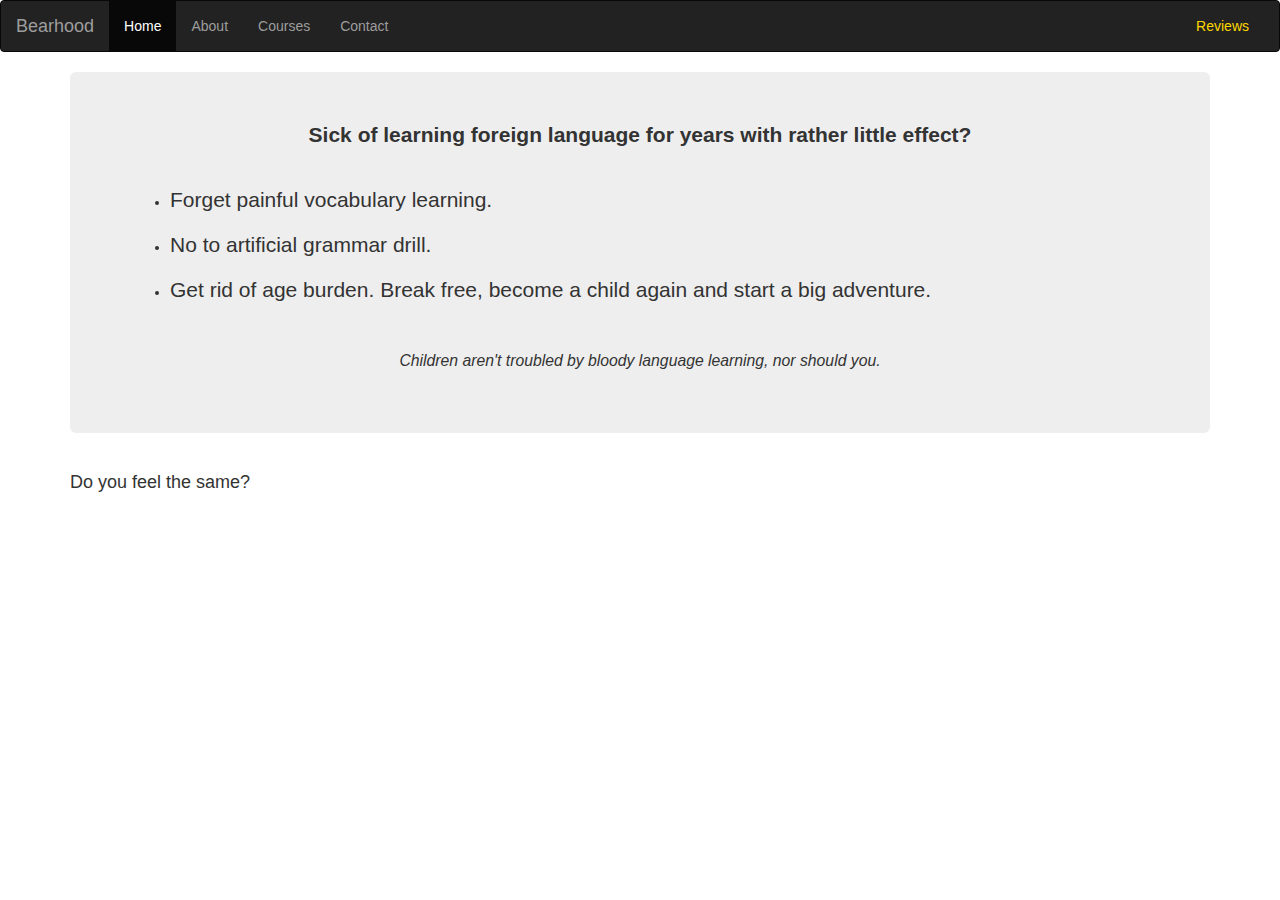
<file: index.html>
<!DOCTYPE html>
<html>
  <head>
    <meta charset="utf-8">
    <title>Bearhood</title>

    <script
      src="https://code.jquery.com/jquery-3.1.1.min.js"
      integrity="sha256-hVVnYaiADRTO2PzUGmuLJr8BLUSjGIZsDYGmIJLv2b8="
      crossorigin="anonymous"></script>
    <!-- Latest compiled and minified CSS -->
    <link rel="stylesheet" href="https://maxcdn.bootstrapcdn.com/bootstrap/3.3.7/css/bootstrap.min.css" integrity="sha384-BVYiiSIFeK1dGmJRAkycuHAHRg32OmUcww7on3RYdg4Va+PmSTsz/K68vbdEjh4u" crossorigin="anonymous">
    <link rel="stylesheet" href="bearhood.css">

    <meta name="viewport" content="width=device-width, initial-scale=1">
    <link rel='shortcut icon' type='image/x-icon' href='pics\favicon.ico'>
  </head>

  <body>

<!-- Presmerovanie z weebly cez: --> 
<!-- <script type="text/javascript">window.location.href = "http://www.w3schools.com";</script> -->

    <!-- DOCUMENTATION NAVBAR -->

    <nav class="navbar navbar-default navbar-inverse ">
      

      <!-- Inside of a Container -->
    <div class="container-fluid">

      <!-- Brand and toggle get grouped for better mobile display -->
      <!-- This is the actual code that create the "hamburger icon" -->
      <!-- The data-target grabs ids to put into the icon -->
      <div class="navbar-header">
        <button type="button" class="navbar-toggle collapsed" data-toggle="collapse" data-target="#bs-example-navbar-collapse-1" aria-expanded="false">

          <!--  Code for the hamburger icon-->
          <span class="sr-only">Toggle navigation</span>
          <span class="icon-bar"></span>
          <span class="icon-bar"></span>
          <span class="icon-bar"></span>
        </button>

        <a class="navbar-brand" href="#">Bearhood</a>
      </div>

      <!-- Anything inside of collapse navbar-collapse goes into the "hamburger" -->
      <div class="collapse navbar-collapse" id="bs-example-navbar-collapse-1">
        <ul class="nav navbar-nav">

          <li class="active"><a href="index.html">Home</a></li>
          <li><a href="about.html">About</a></li>
          <li><a href="courses.html">Courses</a></li>
          <li><a href="contact.html">Contact</a></li>
 
             <!-- Use this to separate a new link -->

   
            </ul>
          </li>
        </ul>

       <!-- Stuff on the Right -->

        <ul class="nav navbar-nav navbar-right">
          <li><a id="reviews" href="https://www.google.sk/search?q=bearhood&oq=bearhood&aqs=chrome..69i57j69i60j0j69i60l2j0.6743j0j4&sourceid=chrome&ie=UTF-8#lrd=0x476c8b8155555555:0x6140256f4dfc06b,1,," target="_blank">Reviews</a></li>
        </ul>

      </div><!-- /.navbar-collapse -->
    </div><!-- /.container-fluid -->
  </nav>

  <!-- Forest image -->
<!--   <div class="container">

  <img src="forest.jpg" class="img-responsive" alt="Responsive image" >
  </div>
 -->

   <!-- OTHER STUFF ON THE PAGE -->

  <div class="container">
    <div class="jumbotron">
      <center><p><strong>Sick of learning foreign language for years with rather little effect?</strong></p></center>
      <br>
      <ul>
        <li><p>Forget painful vocabulary learning.</p></li>
        <li><p>No to artificial grammar drill.</p></li>
        <li><p>Get rid of age burden. Break free, become a child again and start a big adventure.</p></li>
      </ul>
      <br>
      <center><p><i><sub>Children aren't troubled by bloody language learning, nor should you.</sub></i></p></center>

    </div>

  </div>
  <div class="container">
    <h4>Do you feel the same?</h4>
    <div class="row">
      <div class="col-lg-6 col-md-6 col-sm-6 col-xs-12">
        <div class="embed-responsive embed-responsive-16by9">
          <iframe id="video" width="560" height="315" src="https://www.youtube.com/embed/V2liE-HiMcM?rel=0" frameborder="0" allow="accelerometer;" allowfullscreen></iframe>
        </div>
      </div>
     <div class="col-lg-6 col-md-6 col-sm-6 col-xs-12">
        <div class="embed-responsive embed-responsive-16by9">
          <iframe id="video" width="290" height="163" src="https://www.youtube.com/embed/HzcTKiwN_ZE?rel=0" frameborder="0" allowfullscreen=""></iframe>
        </div>
      </div>

    </div>
  </div>



  <!-- Need to have JQuery and Javascript for DropDown Actions to work -->

  <script
  src="https://code.jquery.com/jquery-3.1.1.js"
  integrity="sha256-16cdPddA6VdVInumRGo6IbivbERE8p7CQR3HzTBuELA="
  crossorigin="anonymous"></script>  <!-- Latest compiled and minified JavaScript -->
  <script src="https://maxcdn.bootstrapcdn.com/bootstrap/3.3.7/js/bootstrap.min.js" integrity="sha384-Tc5IQib027qvyjSMfHjOMaLkfuWVxZxUPnCJA7l2mCWNIpG9mGCD8wGNIcPD7Txa" crossorigin="anonymous"></script>
   
  <script src="bearhood.js"></script>



</body>
</html>
</file>
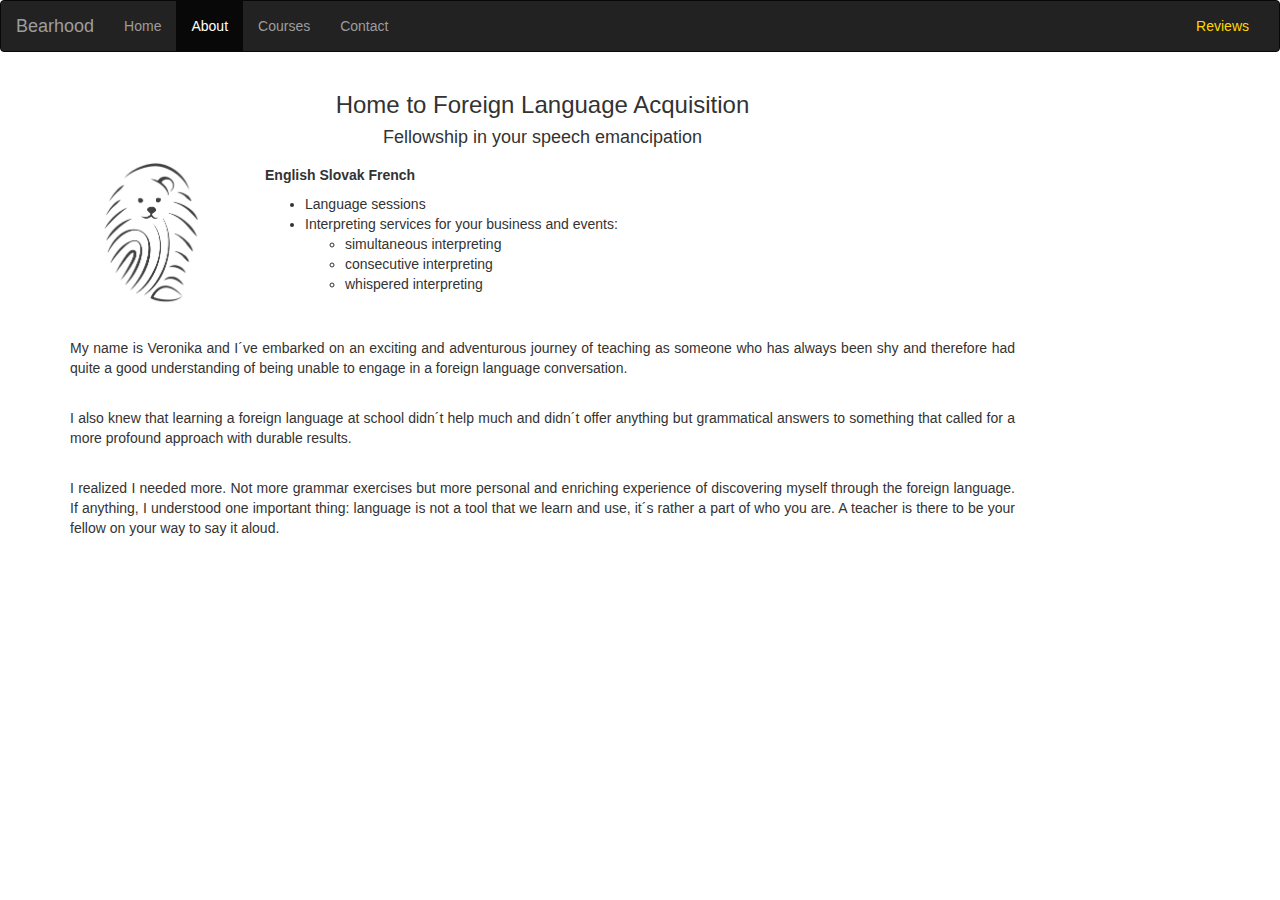
<file: about.html>
<!DOCTYPE html>
<html>
  <head>
    <meta charset="utf-8">
    <title>Bearhood</title>
    <!-- Latest compiled and minified CSS -->
    <link rel="stylesheet" href="https://maxcdn.bootstrapcdn.com/bootstrap/3.3.7/css/bootstrap.min.css" integrity="sha384-BVYiiSIFeK1dGmJRAkycuHAHRg32OmUcww7on3RYdg4Va+PmSTsz/K68vbdEjh4u" crossorigin="anonymous">
    <link rel="stylesheet" href="bearhood.css">
    <meta name="viewport" content="width=device-width, initial-scale=1">
    <link rel='shortcut icon' type='image/x-icon' href='pics\favicon.ico'>
  </head>

  <body>
    
    <!-- DOCUMENTATION NAVBAR -->

    <nav class="navbar navbar-default navbar-inverse ">

      <!-- Inside of a Container -->
    <div class="container-fluid">

      <!-- Brand and toggle get grouped for better mobile display -->
      <!-- This is the actual code that create the "hamburger icon" -->
      <!-- The data-target grabs ids to put into the icon -->
      <div class="navbar-header">
        <button type="button" class="navbar-toggle collapsed" data-toggle="collapse" data-target="#bs-example-navbar-collapse-1" aria-expanded="false">

          <!--  Code for the hamburger icon-->
          <span class="sr-only">Toggle navigation</span>
          <span class="icon-bar"></span>
          <span class="icon-bar"></span>
          <span class="icon-bar"></span>
        </button>

        <a class="navbar-brand" href="#">Bearhood</a>
      </div>

      <!-- Anything inside of collapse navbar-collapse goes into the "hamburger" -->
      <div class="collapse navbar-collapse" id="bs-example-navbar-collapse-1">
        <ul class="nav navbar-nav">

          <li><a href="index.html">Home</a></li>
          <li class="active"><a href="about.html">About</a></li>
          <li><a href="courses.html">Courses</a></li>
          <li><a href="contact.html">Contact</a></li>
 
             <!-- Use this to separate a new link -->

   
            </ul>
          </li>
        </ul>

       <!-- Stuff on the Right -->

        <ul class="nav navbar-nav navbar-right">
          <li><a id="reviews" href="https://www.google.sk/search?q=bearhood&oq=bearhood&aqs=chrome..69i57j69i60j0j69i60l2j0.6743j0j4&sourceid=chrome&ie=UTF-8#lrd=0x476c8b8155555555:0x6140256f4dfc06b,1,," target="_blank">Reviews</a></li>
        </ul>

      </div><!-- /.navbar-collapse -->
    </div><!-- /.container-fluid -->
  </nav>

  <!-- Forest image -->
<!--   <div class="container">

  <img src="forest.jpg" class="img-responsive" alt="forest" >
  </div>
 -->
 
   <!-- OTHER STUFF ON THE PAGE -->

  <div class="container">
    <div class="row">
      <div class="col-lg-10 col-sm-10 col-xs-12">
        <h3 align="center">Home to Foreign Language Acquisition</h3>
        <h4 align="center">Fellowship in your speech emancipation</h4>
      </div>
    </div>

    <div id="div-logo-about" class="row">
      <div class=" text-center col-lg-2 col-md-2 col-sm-2 col-xs-12">
        <p align="center"><img id="logo-about" src="pics\bearhood_final1cisty.png" class="img-responsive float-center" alt="logo"></p>
       </div>
      <div class="col-lg-10 col-md-10 col-sm-10 col-xs-12">
        <p align="center">
        <h5 id="languages"> English Slovak French</h5>
        <ul>
          <li>Language sessions</li>
          <li>Interpreting services for your business and events:</li>
            <ul>
              <li>simultaneous interpreting</li>
              <li>consecutive interpreting</li>
              <li>whispered interpreting</li>
             
            </ul>
          
        </ul>
        </p>
      </div>
    </div>
    <br>
    <div class="row">
      <div class="col-lg-10 col-sm-10 col-xs-12">
        <p class="text-justify">My name is Veronika and I´ve embarked on an exciting and adventurous journey of teaching as someone who has always been shy and therefore had quite a good understanding of being unable to engage in a foreign language conversation. 
        </p>
        <br>
        <p class="text-justify">I also knew that learning a foreign language at school didn´t help much and didn´t offer anything but grammatical answers to something that called for a more profound approach with durable results. 
        </p>
        <br>
        <p class="text-justify">I realized I needed more. Not more grammar exercises but more personal and enriching experience of discovering myself through the foreign language. If anything, I understood one important thing: language is not a tool that we learn and use, it´s rather a part of who you are. A teacher is there to be your fellow on your way to say it aloud.
        </p>
      </div>
    </div>



  </div>
 
  <!-- Need to have JQuery and Javascript for DropDown Actions to work -->

  <script
  src="https://code.jquery.com/jquery-3.1.1.js"
  integrity="sha256-16cdPddA6VdVInumRGo6IbivbERE8p7CQR3HzTBuELA="
  crossorigin="anonymous"></script>  <!-- Latest compiled and minified JavaScript -->
  <script src="https://maxcdn.bootstrapcdn.com/bootstrap/3.3.7/js/bootstrap.min.js" integrity="sha384-Tc5IQib027qvyjSMfHjOMaLkfuWVxZxUPnCJA7l2mCWNIpG9mGCD8wGNIcPD7Txa" crossorigin="anonymous"></script>
  <script src="bearhood.js"></script>


</body>
</html>
</file>
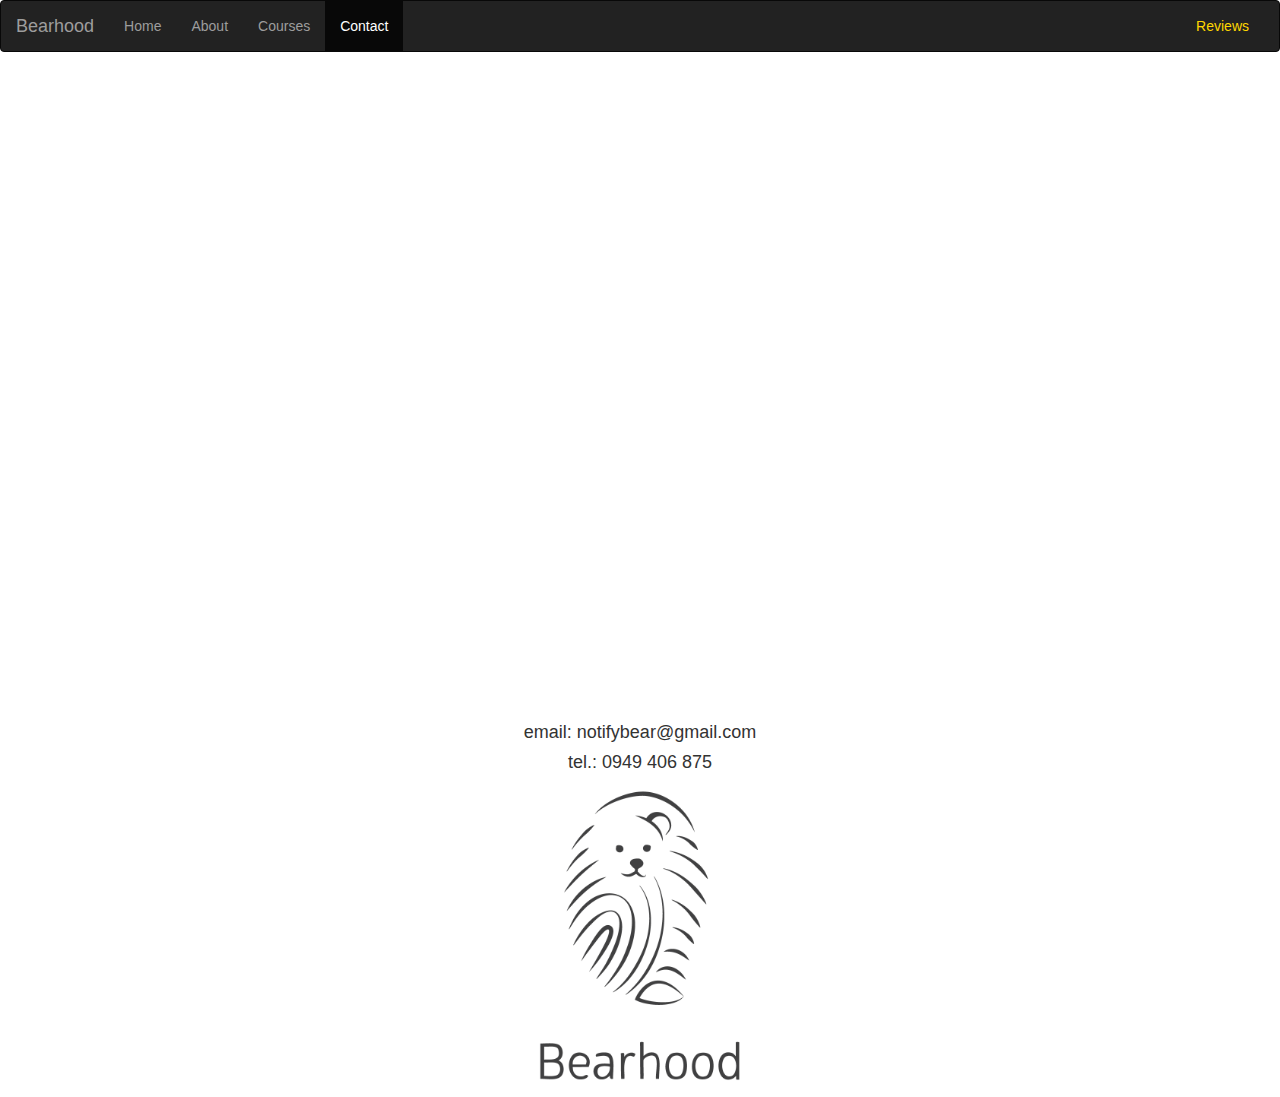
<file: contact.html>
<!DOCTYPE html>
<html>
  <head>
    <meta charset="utf-8">
    <title>Bearhood</title>
    <!-- Latest compiled and minified CSS -->
    <link rel="stylesheet" href="https://maxcdn.bootstrapcdn.com/bootstrap/3.3.7/css/bootstrap.min.css" integrity="sha384-BVYiiSIFeK1dGmJRAkycuHAHRg32OmUcww7on3RYdg4Va+PmSTsz/K68vbdEjh4u" crossorigin="anonymous">
    <link rel="stylesheet" href="bearhood.css">
    <meta name="viewport" content="width=device-width, initial-scale=1">
    <link rel='shortcut icon' type='image/x-icon' href='pics\favicon.ico'>
  </head>

  <body>
    
    <!-- DOCUMENTATION NAVBAR -->

    <nav class="navbar navbar-default navbar-inverse ">

      <!-- Inside of a Container -->
    <div class="container-fluid">

      <!-- Brand and toggle get grouped for better mobile display -->
      <!-- This is the actual code that create the "hamburger icon" -->
      <!-- The data-target grabs ids to put into the icon -->
      <div class="navbar-header">
        <button type="button" class="navbar-toggle collapsed" data-toggle="collapse" data-target="#bs-example-navbar-collapse-1" aria-expanded="false">

          <!--  Code for the hamburger icon-->
          <span class="sr-only">Toggle navigation</span>
          <span class="icon-bar"></span>
          <span class="icon-bar"></span>
          <span class="icon-bar"></span>
        </button>

        <a class="navbar-brand" href="#">Bearhood</a>
      </div>

      <!-- Anything inside of collapse navbar-collapse goes into the "hamburger" -->
      <div class="collapse navbar-collapse" id="bs-example-navbar-collapse-1">
        <ul class="nav navbar-nav">

          <li><a href="index.html">Home</a></li>
          <li><a href="about.html">About</a></li>
          <li><a href="courses.html">Courses</a></li>
          <li class="active"><a href="contact.html">Contact</a></li>
 
             <!-- Use this to separate a new link -->

   
            </ul>
          </li>
        </ul>

       <!-- Stuff on the Right -->

        <ul class="nav navbar-nav navbar-right">
          <li><a id="reviews" href="https://www.google.sk/search?q=bearhood&oq=bearhood&aqs=chrome..69i57j69i60j0j69i60l2j0.6743j0j4&sourceid=chrome&ie=UTF-8#lrd=0x476c8b8155555555:0x6140256f4dfc06b,1,," target="_blank">Reviews</a></li>
        </ul>

      </div><!-- /.navbar-collapse -->
    </div><!-- /.container-fluid -->
  </nav>

  <!-- Forest image -->
<!--   <div class="container">

  <img src="forest.jpg" class="img-responsive" alt="forest" >
  </div>
 -->
 
   <!-- OTHER STUFF ON THE PAGE -->
  <div class="container">
    <div class="map-responsive">
    <iframe src="https://www.google.com/maps/embed?pb=!1m18!1m12!1m3!1d170411.51656322312!2d16.975834104962384!3d48.135695239826376!2m3!1f0!2f0!3f0!3m2!1i1024!2i768!4f13.1!3m3!1m2!1s0x476c89360aca6197%3A0x631f9b82fd884368!2sBratislava!5e0!3m2!1sen!2ssk!4v1556865754359!5m2!1sen!2ssk" width="600" height="450" frameborder="0" style="border:0" allowfullscreen></iframe>
    </div>
  </div>


  <div class="container">
    <h4 align="center">email: notifybear@gmail.com</h4>
    <h4 align="center">tel.: 0949 406 875</h4>
    <p align="center"><img src="pics\bearhood_final.png"  width="20%"></p>
  </div>





  
 
  <!-- Need to have JQuery and Javascript for DropDown Actions to work -->

  <script
  src="https://code.jquery.com/jquery-3.1.1.js"
  integrity="sha256-16cdPddA6VdVInumRGo6IbivbERE8p7CQR3HzTBuELA="
  crossorigin="anonymous"></script>  <!-- Latest compiled and minified JavaScript -->
  <script src="https://maxcdn.bootstrapcdn.com/bootstrap/3.3.7/js/bootstrap.min.js" integrity="sha384-Tc5IQib027qvyjSMfHjOMaLkfuWVxZxUPnCJA7l2mCWNIpG9mGCD8wGNIcPD7Txa" crossorigin="anonymous"></script>
  <script src="bearhood.js"></script>


</body>
</html>
</file>
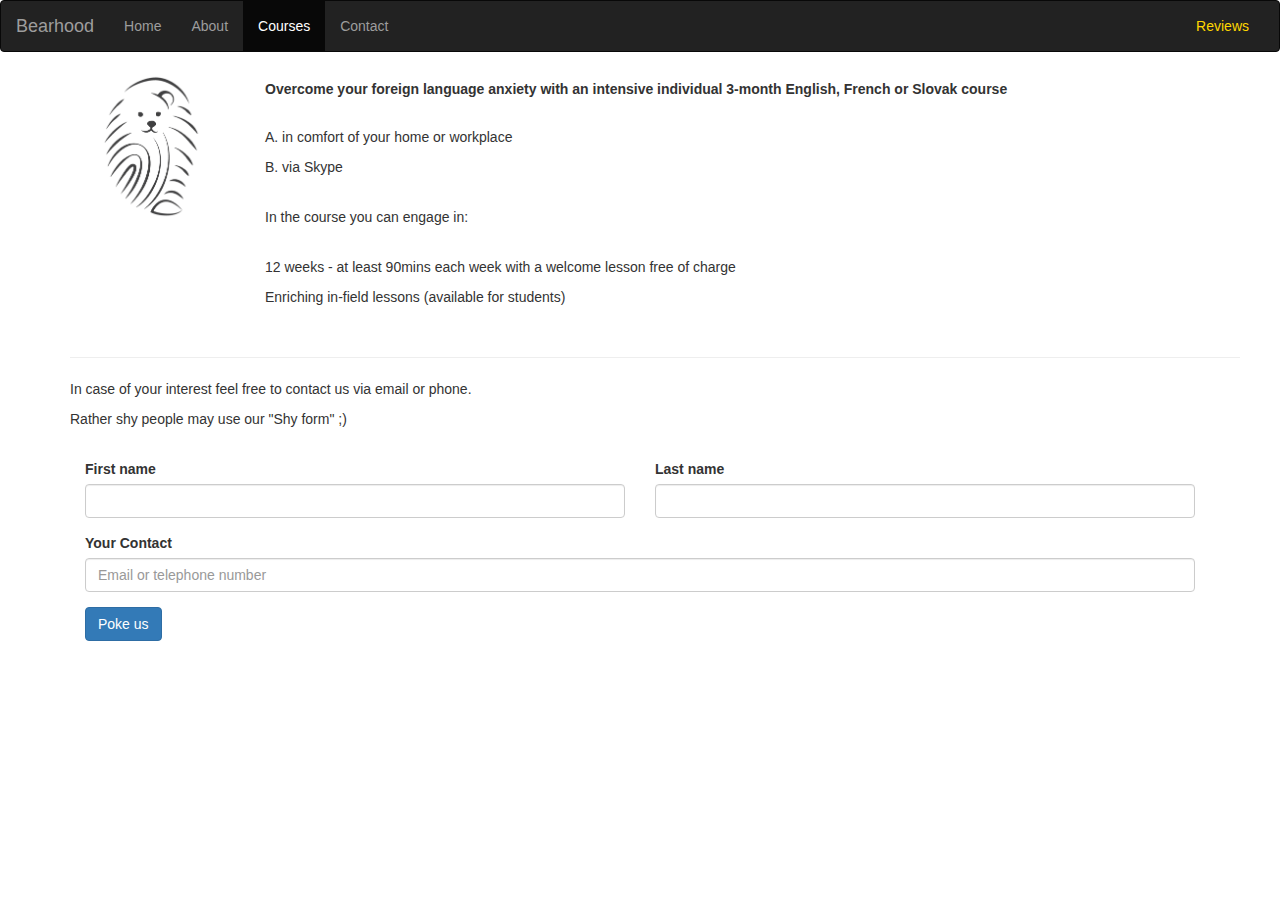
<file: courses.html>
<!DOCTYPE html>
<html>
  <head>
    <meta charset="utf-8">
    <title>Bearhood</title>
    <!-- Latest compiled and minified CSS -->
    <link rel="stylesheet" href="https://maxcdn.bootstrapcdn.com/bootstrap/3.3.7/css/bootstrap.min.css" integrity="sha384-BVYiiSIFeK1dGmJRAkycuHAHRg32OmUcww7on3RYdg4Va+PmSTsz/K68vbdEjh4u" crossorigin="anonymous">
    <link rel="stylesheet" href="bearhood.css">
    <meta name="viewport" content="width=device-width, initial-scale=1">
    <link rel='shortcut icon' type='image/x-icon' href='pics\favicon.ico'>
  </head>

  <body>
    
    <!-- DOCUMENTATION NAVBAR -->

    <nav class="navbar navbar-default navbar-inverse ">

      <!-- Inside of a Container -->
    <div class="container-fluid">

      <!-- Brand and toggle get grouped for better mobile display -->
      <!-- This is the actual code that create the "hamburger icon" -->
      <!-- The data-target grabs ids to put into the icon -->
      <div class="navbar-header">
        <button type="button" class="navbar-toggle collapsed" data-toggle="collapse" data-target="#bs-example-navbar-collapse-1" aria-expanded="false">

          <!--  Code for the hamburger icon-->
          <span class="sr-only">Toggle navigation</span>
          <span class="icon-bar"></span>
          <span class="icon-bar"></span>
          <span class="icon-bar"></span>
        </button>

        <a class="navbar-brand" href="#">Bearhood</a>
      </div>

      <!-- Anything inside of collapse navbar-collapse goes into the "hamburger" -->
      <div class="collapse navbar-collapse" id="bs-example-navbar-collapse-1">
        <ul class="nav navbar-nav">

          <li><a href="index.html">Home</a></li>
          <li><a href="about.html">About</a></li>
          <li class="active"><a href="courses.html">Courses</a></li>
          <li><a href="contact.html">Contact</a></li>
 
             <!-- Use this to separate a new link -->

   
            </ul>
          </li>
        </ul>

       <!-- Stuff on the Right -->

        <ul class="nav navbar-nav navbar-right">
          <li><a id="reviews" href="https://www.google.sk/search?q=bearhood&oq=bearhood&aqs=chrome..69i57j69i60j0j69i60l2j0.6743j0j4&sourceid=chrome&ie=UTF-8#lrd=0x476c8b8155555555:0x6140256f4dfc06b,1,," target="_blank">Reviews</a></li>
        </ul>

      </div><!-- /.navbar-collapse -->
    </div><!-- /.container-fluid -->
  </nav>

  <!-- Forest image -->
<!--   <div class="container">

  <img src="forest.jpg" class="img-responsive" alt="forest" >
  </div>
 -->
 
   <!-- OTHER STUFF ON THE PAGE -->

  <div class="container">
    <div id="div-logo-about" class="row">
      <div class=" text-center col-lg-2 col-md-2 col-sm-2 col-xs-12">
        <p align="center"><img id="logo-about" src="pics\bearhood_final1cisty.png" class="img-responsive float-center" alt="logo"></p>
       </div>
      <div class="col-lg-10 col-md-10 col-sm-10 col-xs-12">
        <p align="center">
        <h5 id="languages"> Overcome  your foreign language anxiety with an intensive individual 3-month English, French or Slovak course</h5>
        <br>
        <p>A. in comfort of your home or workplace</p> 
        <p>B. via Skype</p> 
        <br>
        <p>In the course you can engage in:</p> 
        <br>
        <p>12 weeks - at least 90mins each week with a welcome lesson  free of charge </p>
         <p>Enriching in-field lessons (available for students) </p> 
        </p>
      </div>
    </div>
    <br>
    <hr class="col-xs-12">

    <p>In case of your interest feel free to contact us via email or phone.</p>
    <p>Rather shy people may use our "Shy form" ;) </p>
    <br>

  <form action="https://formspree.io/janbarlak@gmail.com" method="POST" />
    <div class="form-row">
      <div class=" form-group col-lg-6 col-md-6 col-sm-6 col-sm-6">
        <label>First name</label>
        <input class="form-control" type="text" name="first" required>
      </div>
      <div class=" form-group col-lg-6 col-md-6 col-sm-6 col-sm-6">
        <label>Last name</label>
        <input class="form-control" type="text" name="last" required>

      </div>
      <div class=" form-group col-lg-12 col-md-12 col-sm-12 col-sm-12">
        <label>Your Contact</label>
        <input class="form-control" type="text" name="contact" placeholder="Email or telephone number" required>

      </div>

    <div class="form-row">
      <div class=" form-group col-lg-6 col-md-6 col-sm-6 col-sm-6">
    <button type="submit" class="btn btn-primary" value="Send">Poke us</button>
  </div>
</div>
<input type="hidden" name="_next" value="thanks.html" />
  </form>

 </div>



   
  <!-- Need to have JQuery and Javascript for DropDown Actions to work -->

  <script
  src="https://code.jquery.com/jquery-3.1.1.js"
  integrity="sha256-16cdPddA6VdVInumRGo6IbivbERE8p7CQR3HzTBuELA="
  crossorigin="anonymous"></script>  <!-- Latest compiled and minified JavaScript -->
  <script src="https://maxcdn.bootstrapcdn.com/bootstrap/3.3.7/js/bootstrap.min.js" integrity="sha384-Tc5IQib027qvyjSMfHjOMaLkfuWVxZxUPnCJA7l2mCWNIpG9mGCD8wGNIcPD7Txa" crossorigin="anonymous"></script>
  <script src="bearhood.js"></script>


</body>
</html>
</file>
<file: bearhood.css>
.map-responsive{
    overflow:hidden;
    padding-bottom:56.25%;
    position:relative;
    height:0;
}
.map-responsive iframe{
    left:0;
    top:0;
    height:100%;
    width:100%;
    position:absolute;
}

h5#languages{
	font-weight: bold;

}

#logo-about{
	max-height: 150px;
}

#div-logo-about{


}

#reviews{
    /*font-size: 20px;*/
    color:gold;
}

#video{
    padding: 0px 0px 5px 0px;
}
</file>
